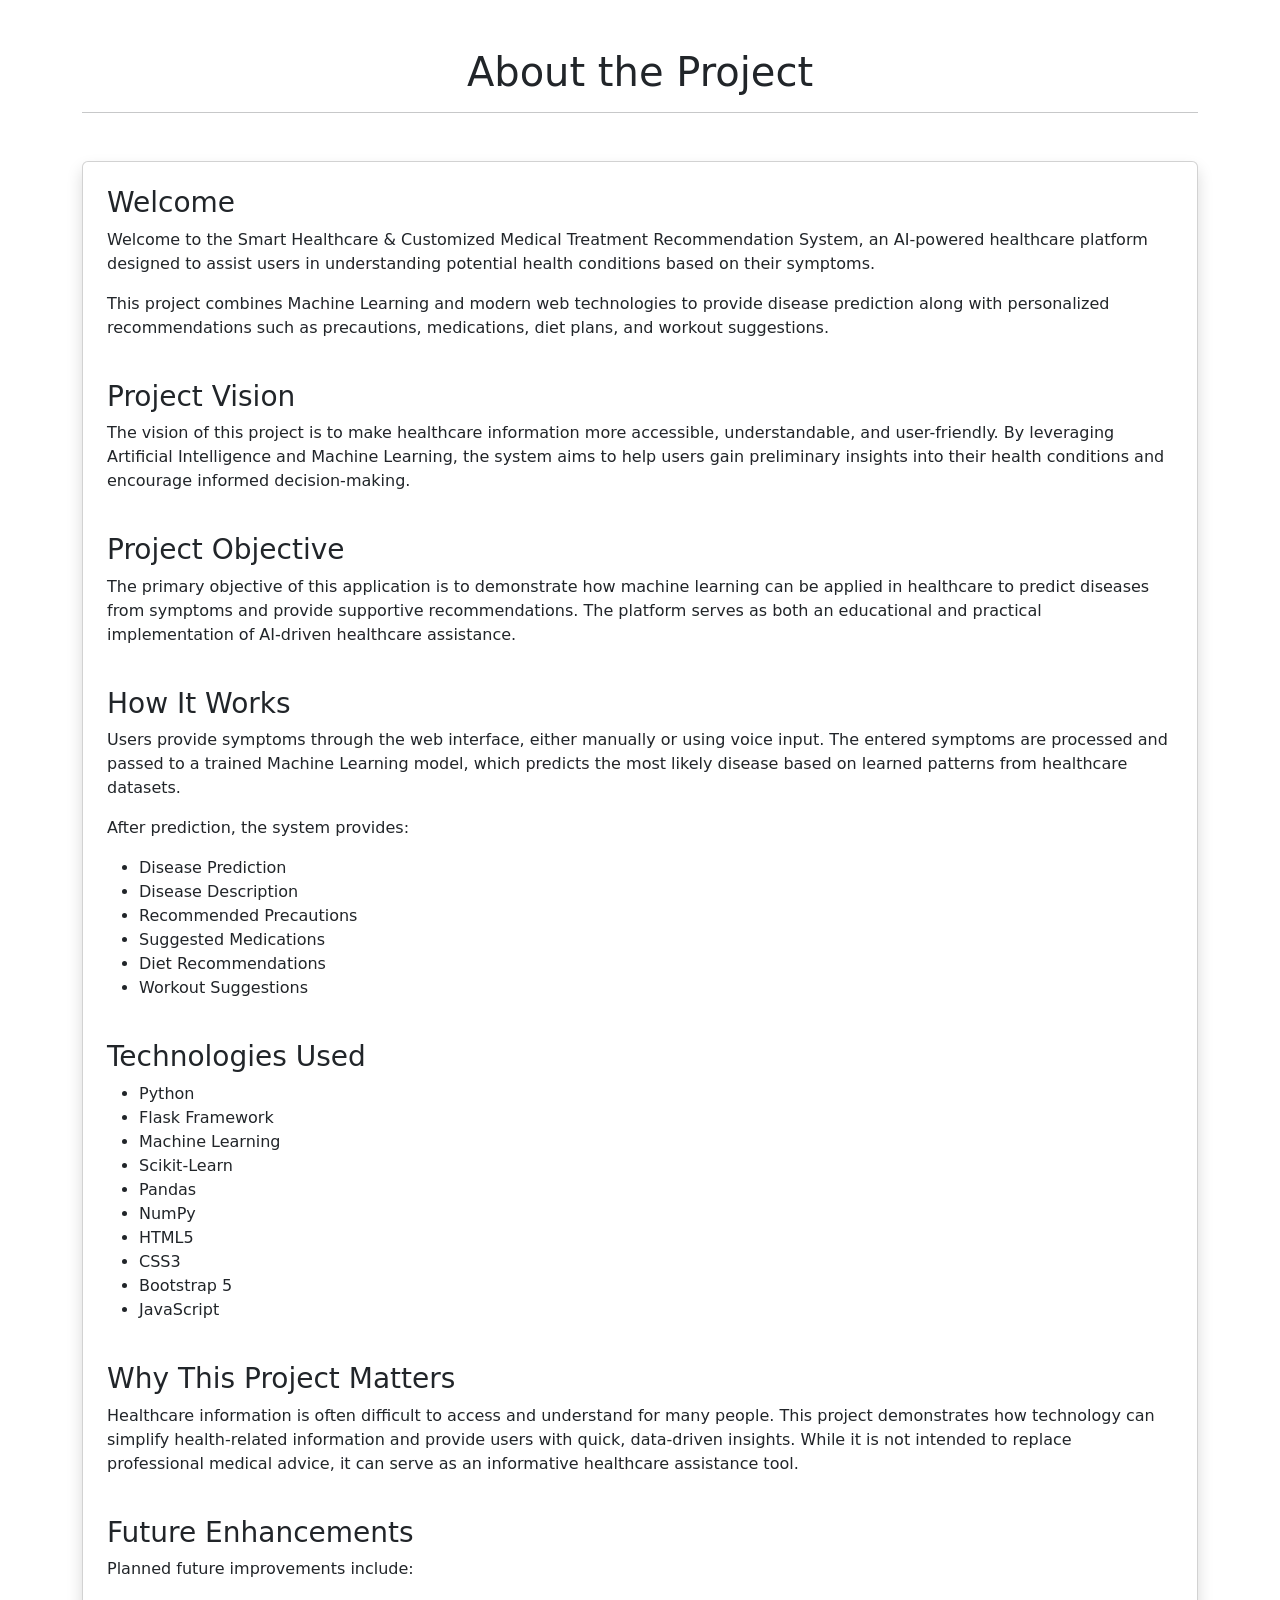
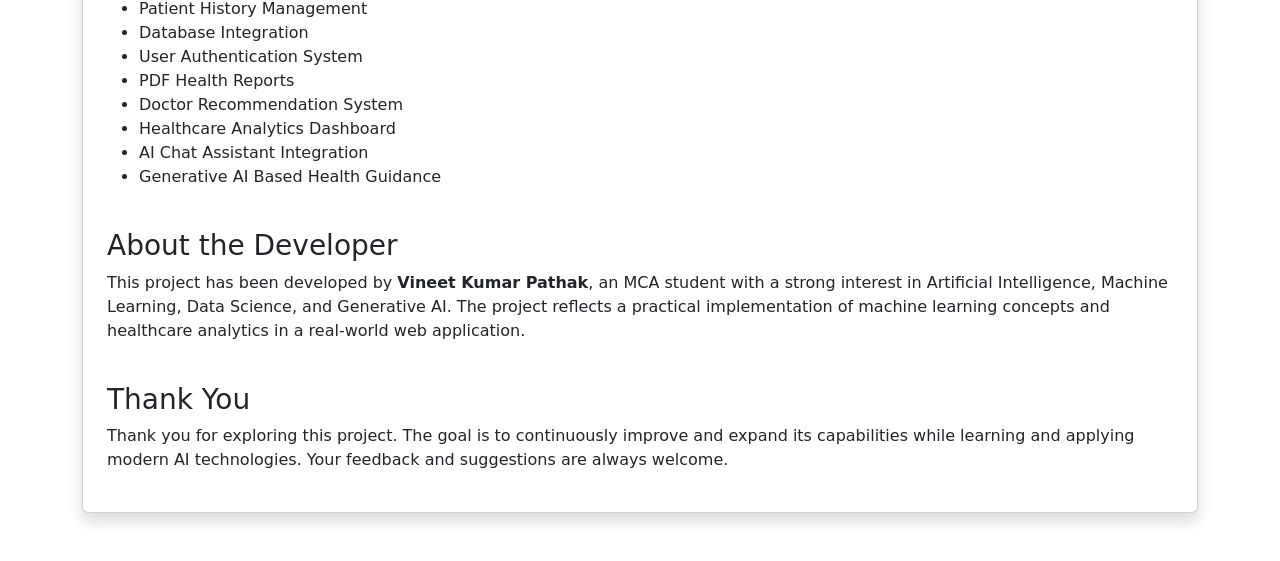
<file: templates/about.html>
<!doctype html>
<html lang="en">
<head>
    <meta charset="utf-8">
    <meta name="viewport" content="width=device-width, initial-scale=1">
    <title>About | Health Care Center</title>

    <link href="https://cdn.jsdelivr.net/npm/bootstrap@5.3.1/dist/css/bootstrap.min.css"
          rel="stylesheet">
</head>

<body>

<div class="container my-5">

    <div class="text-center mb-5">
        <h1>About the Project</h1>
        <hr>
    </div>

    <div class="card shadow p-4">

        <h3>Welcome</h3>

        <p>
            Welcome to the Smart Healthcare & Customized Medical Treatment Recommendation System, an AI-powered healthcare platform designed to assist users in understanding potential health conditions based on their symptoms.
        </p>

        <p>
            This project combines Machine Learning and modern web technologies to provide disease prediction along with personalized recommendations such as precautions, medications, diet plans, and workout suggestions.
        </p>

        <h3 class="mt-4">Project Vision</h3>

        <p>
            The vision of this project is to make healthcare information more accessible, understandable, and user-friendly. By leveraging Artificial Intelligence and Machine Learning, the system aims to help users gain preliminary insights into their health conditions and encourage informed decision-making.
        </p>

        <h3 class="mt-4">Project Objective</h3>

        <p>
            The primary objective of this application is to demonstrate how machine learning can be applied in healthcare to predict diseases from symptoms and provide supportive recommendations. The platform serves as both an educational and practical implementation of AI-driven healthcare assistance.
        </p>

        <h3 class="mt-4">How It Works</h3>

        <p>
            Users provide symptoms through the web interface, either manually or using voice input. The entered symptoms are processed and passed to a trained Machine Learning model, which predicts the most likely disease based on learned patterns from healthcare datasets.
        </p>

        <p>
            After prediction, the system provides:
        </p>

        <ul>
            <li>Disease Prediction</li>
            <li>Disease Description</li>
            <li>Recommended Precautions</li>
            <li>Suggested Medications</li>
            <li>Diet Recommendations</li>
            <li>Workout Suggestions</li>
        </ul>

        <h3 class="mt-4">Technologies Used</h3>

        <ul>
            <li>Python</li>
            <li>Flask Framework</li>
            <li>Machine Learning</li>
            <li>Scikit-Learn</li>
            <li>Pandas</li>
            <li>NumPy</li>
            <li>HTML5</li>
            <li>CSS3</li>
            <li>Bootstrap 5</li>
            <li>JavaScript</li>
        </ul>

        <h3 class="mt-4">Why This Project Matters</h3>

        <p>
            Healthcare information is often difficult to access and understand for many people. This project demonstrates how technology can simplify health-related information and provide users with quick, data-driven insights. While it is not intended to replace professional medical advice, it can serve as an informative healthcare assistance tool.
        </p>

        <h3 class="mt-4">Future Enhancements</h3>

        <p>
            Planned future improvements include:
        </p>

        <ul>
            <li>Patient History Management</li>
            <li>Database Integration</li>
            <li>User Authentication System</li>
            <li>PDF Health Reports</li>
            <li>Doctor Recommendation System</li>
            <li>Healthcare Analytics Dashboard</li>
            <li>AI Chat Assistant Integration</li>
            <li>Generative AI Based Health Guidance</li>
        </ul>

        <h3 class="mt-4">About the Developer</h3>

        <p>
            This project has been developed by <strong>Vineet Kumar Pathak</strong>, an MCA student with a strong interest in Artificial Intelligence, Machine Learning, Data Science, and Generative AI. The project reflects a practical implementation of machine learning concepts and healthcare analytics in a real-world web application.
        </p>

        <h3 class="mt-4">Thank You</h3>

        <p>
            Thank you for exploring this project. The goal is to continuously improve and expand its capabilities while learning and applying modern AI technologies. Your feedback and suggestions are always welcome.
        </p>

    </div>

</div>

<script src="https://cdn.jsdelivr.net/npm/bootstrap@5.3.1/dist/js/bootstrap.bundle.min.js"></script>

</body>
</html>
</file>
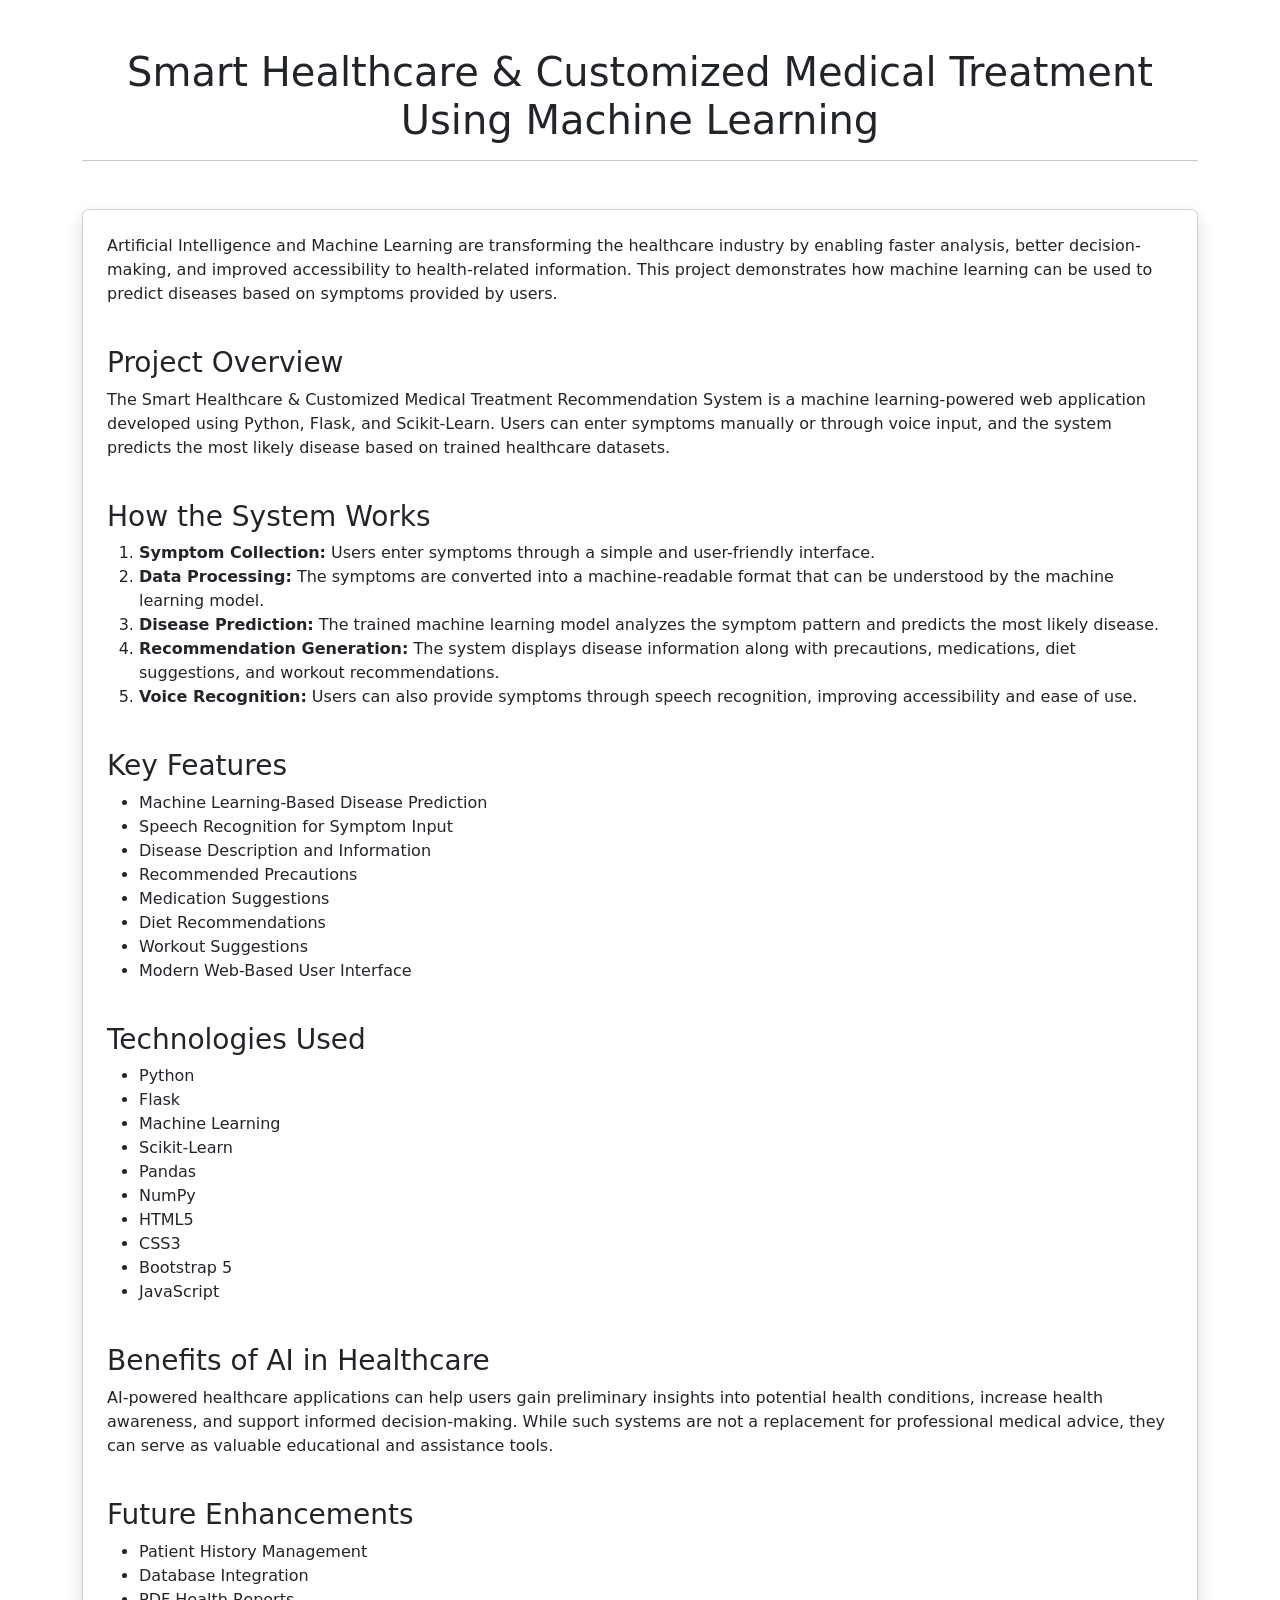
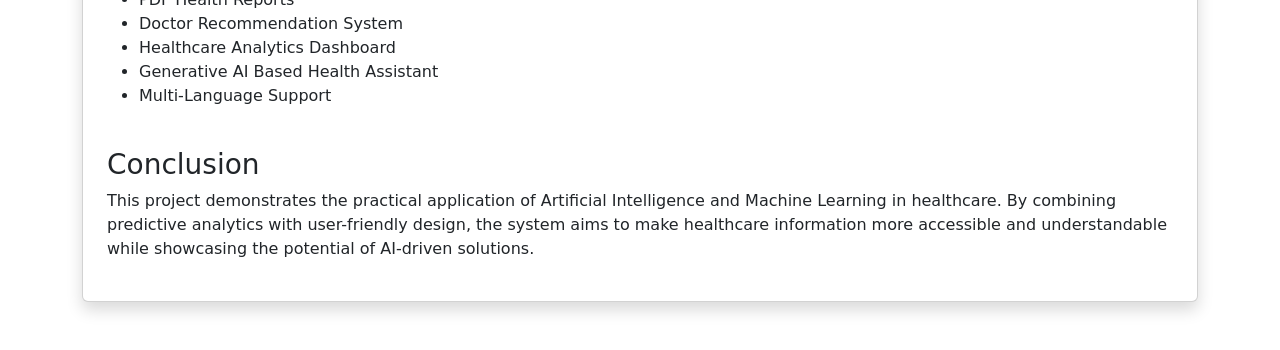
<file: templates/blog.html>
<!doctype html>
<html lang="en">
<head>
    <meta charset="utf-8">
    <meta name="viewport" content="width=device-width, initial-scale=1">
    <title>Blog | Health Care Center</title>

    <link href="https://cdn.jsdelivr.net/npm/bootstrap@5.3.1/dist/css/bootstrap.min.css"
          rel="stylesheet">
</head>

<body>

<div class="container my-5">

    <div class="text-center mb-5">
        <h1>Smart Healthcare & Customized Medical Treatment Using Machine Learning</h1>
        <hr>
    </div>

    <div class="card shadow p-4">

        <p>
            Artificial Intelligence and Machine Learning are transforming the healthcare industry by enabling faster analysis, better decision-making, and improved accessibility to health-related information. This project demonstrates how machine learning can be used to predict diseases based on symptoms provided by users.
        </p>

        <h3 class="mt-4">Project Overview</h3>

        <p>
            The Smart Healthcare & Customized Medical Treatment Recommendation System is a machine learning-powered web application developed using Python, Flask, and Scikit-Learn. Users can enter symptoms manually or through voice input, and the system predicts the most likely disease based on trained healthcare datasets.
        </p>

        <h3 class="mt-4">How the System Works</h3>

        <ol>
            <li>
                <strong>Symptom Collection:</strong>
                Users enter symptoms through a simple and user-friendly interface.
            </li>

            <li>
                <strong>Data Processing:</strong>
                The symptoms are converted into a machine-readable format that can be understood by the machine learning model.
            </li>

            <li>
                <strong>Disease Prediction:</strong>
                The trained machine learning model analyzes the symptom pattern and predicts the most likely disease.
            </li>

            <li>
                <strong>Recommendation Generation:</strong>
                The system displays disease information along with precautions, medications, diet suggestions, and workout recommendations.
            </li>

            <li>
                <strong>Voice Recognition:</strong>
                Users can also provide symptoms through speech recognition, improving accessibility and ease of use.
            </li>
        </ol>

        <h3 class="mt-4">Key Features</h3>

        <ul>
            <li>Machine Learning-Based Disease Prediction</li>
            <li>Speech Recognition for Symptom Input</li>
            <li>Disease Description and Information</li>
            <li>Recommended Precautions</li>
            <li>Medication Suggestions</li>
            <li>Diet Recommendations</li>
            <li>Workout Suggestions</li>
            <li>Modern Web-Based User Interface</li>
        </ul>

        <h3 class="mt-4">Technologies Used</h3>

        <ul>
            <li>Python</li>
            <li>Flask</li>
            <li>Machine Learning</li>
            <li>Scikit-Learn</li>
            <li>Pandas</li>
            <li>NumPy</li>
            <li>HTML5</li>
            <li>CSS3</li>
            <li>Bootstrap 5</li>
            <li>JavaScript</li>
        </ul>

        <h3 class="mt-4">Benefits of AI in Healthcare</h3>

        <p>
            AI-powered healthcare applications can help users gain preliminary insights into potential health conditions, increase health awareness, and support informed decision-making. While such systems are not a replacement for professional medical advice, they can serve as valuable educational and assistance tools.
        </p>

        <h3 class="mt-4">Future Enhancements</h3>

        <ul>
            <li>Patient History Management</li>
            <li>Database Integration</li>
            <li>PDF Health Reports</li>
            <li>Doctor Recommendation System</li>
            <li>Healthcare Analytics Dashboard</li>
            <li>Generative AI Based Health Assistant</li>
            <li>Multi-Language Support</li>
        </ul>

        <h3 class="mt-4">Conclusion</h3>

        <p>
            This project demonstrates the practical application of Artificial Intelligence and Machine Learning in healthcare. By combining predictive analytics with user-friendly design, the system aims to make healthcare information more accessible and understandable while showcasing the potential of AI-driven solutions.
        </p>

    </div>

</div>

<script src="https://cdn.jsdelivr.net/npm/bootstrap@5.3.1/dist/js/bootstrap.bundle.min.js"></script>

</body>
</html>
</file>
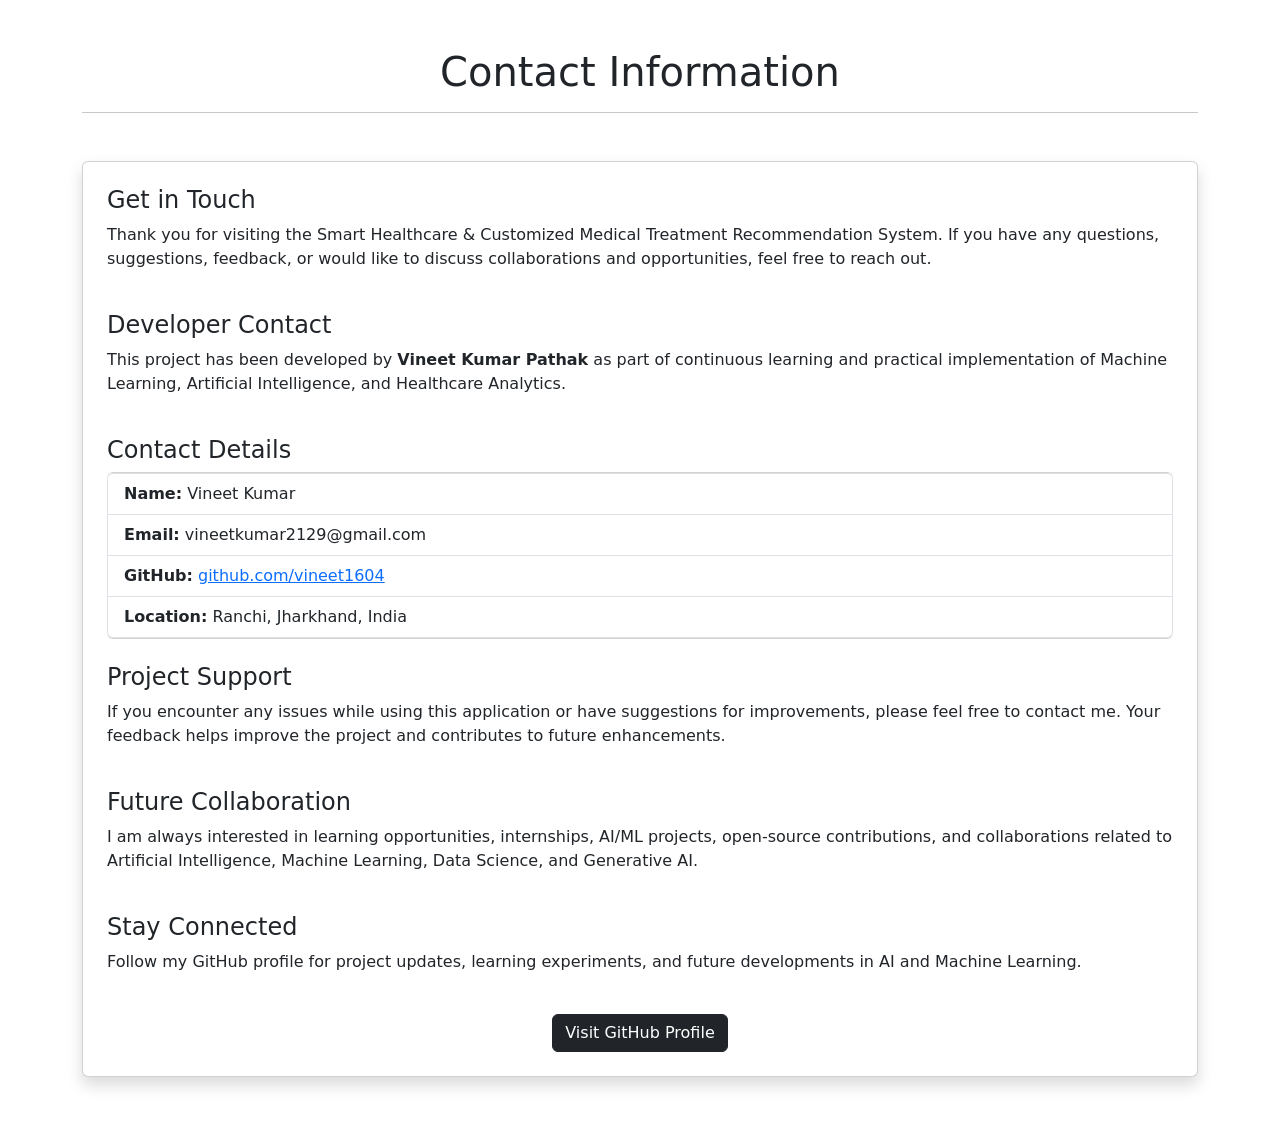
<file: templates/contact.html>
<!doctype html>
<html lang="en">
<head>
    <meta charset="utf-8">
    <meta name="viewport" content="width=device-width, initial-scale=1">
    <title>Contact | Health Care Center</title>

    <link href="https://cdn.jsdelivr.net/npm/bootstrap@5.3.1/dist/css/bootstrap.min.css"
          rel="stylesheet">
</head>

<body>

<div class="container my-5">

    <div class="text-center mb-5">
        <h1>Contact Information</h1>
        <hr>
    </div>

    <div class="card shadow p-4">

        <h4>Get in Touch</h4>

        <p>
            Thank you for visiting the Smart Healthcare & Customized Medical Treatment Recommendation System.
            If you have any questions, suggestions, feedback, or would like to discuss collaborations and opportunities,
            feel free to reach out.
        </p>

        <h4 class="mt-4">Developer Contact</h4>

        <p>
            This project has been developed by <strong>Vineet Kumar Pathak</strong> as part of continuous learning and practical implementation of Machine Learning, Artificial Intelligence, and Healthcare Analytics.
        </p>

        <h4 class="mt-4">Contact Details</h4>

        <ul class="list-group mb-4">

            <li class="list-group-item">
                <strong>Name:</strong> Vineet Kumar 
            </li>

            <li class="list-group-item">
                <strong>Email:</strong> vineetkumar2129@gmail.com
            </li>

            <li class="list-group-item">
                <strong>GitHub:</strong>
                <a href="https://github.com/vineet1604" target="_blank">
                    github.com/vineet1604
                </a>
            </li>

            <li class="list-group-item">
                <strong>Location:</strong>
                Ranchi, Jharkhand, India
            </li>

        </ul>

        <h4>Project Support</h4>

        <p>
            If you encounter any issues while using this application or have suggestions for improvements,
            please feel free to contact me. Your feedback helps improve the project and contributes to future enhancements.
        </p>

        <h4 class="mt-4">Future Collaboration</h4>

        <p>
            I am always interested in learning opportunities, internships, AI/ML projects, open-source contributions,
            and collaborations related to Artificial Intelligence, Machine Learning, Data Science, and Generative AI.
        </p>

        <h4 class="mt-4">Stay Connected</h4>

        <p>
            Follow my GitHub profile for project updates, learning experiments, and future developments in AI and Machine Learning.
        </p>

        <div class="text-center mt-4">
            <a href="https://github.com/vineet1604"
               target="_blank"
               class="btn btn-dark">
                Visit GitHub Profile
            </a>
        </div>

    </div>

</div>

<script src="https://cdn.jsdelivr.net/npm/bootstrap@5.3.1/dist/js/bootstrap.bundle.min.js"></script>

</body>
</html>
</file>
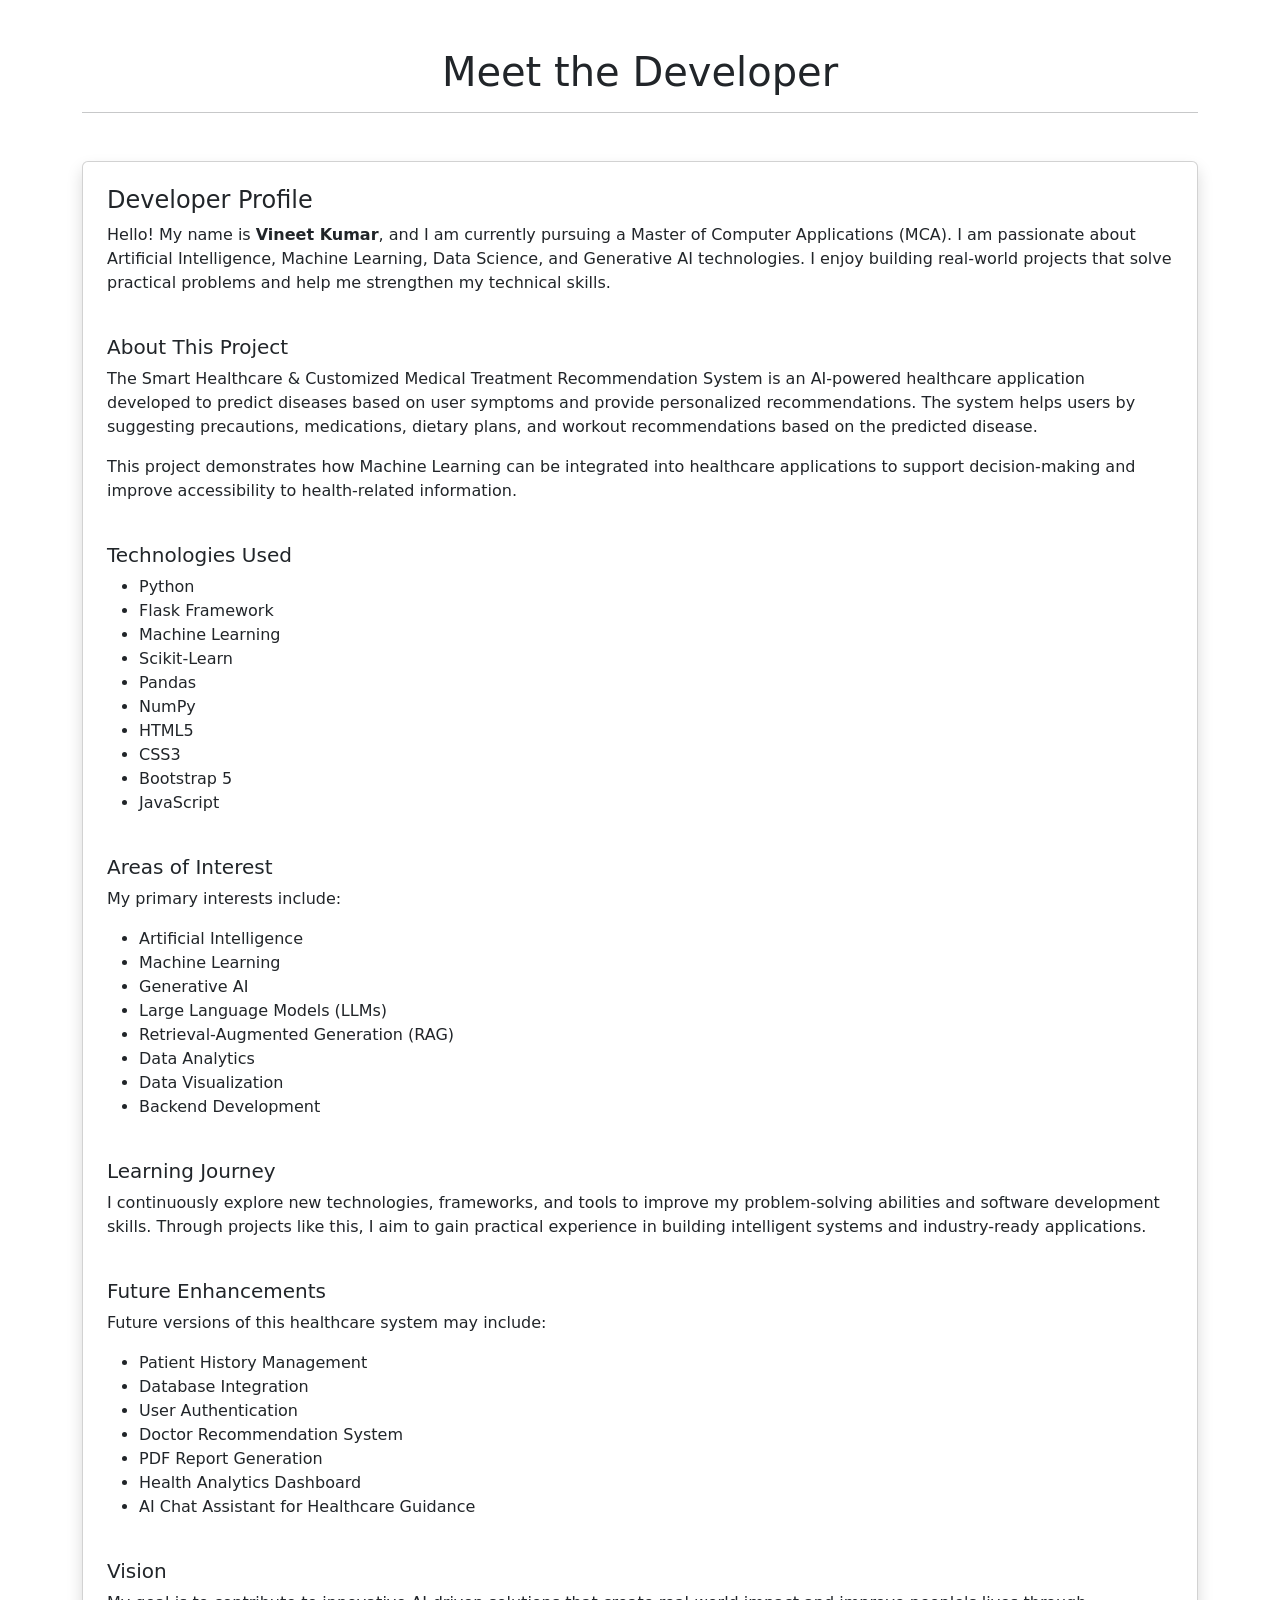
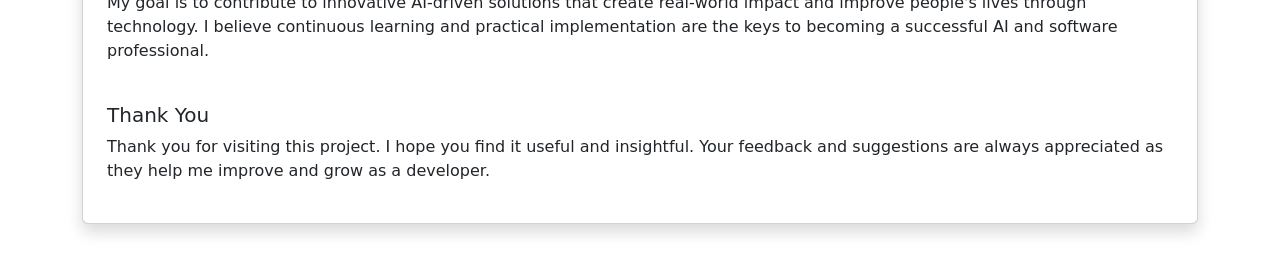
<file: templates/developer.html>
<!doctype html>
<html lang="en">
<head>
    <meta charset="utf-8">
    <meta name="viewport" content="width=device-width, initial-scale=1">
    <title>Developer | Health Care Center</title>

    <link href="https://cdn.jsdelivr.net/npm/bootstrap@5.3.1/dist/css/bootstrap.min.css"
          rel="stylesheet">
</head>

<body>

<div class="container my-5">

    <div class="text-center mb-5">
        <h1>Meet the Developer</h1>
        <hr>
    </div>

    <div class="card shadow p-4">

        <h4>Developer Profile</h4>

        <p>
            Hello! My name is <strong>Vineet Kumar</strong>, and I am currently pursuing a Master of Computer Applications (MCA). I am passionate about Artificial Intelligence, Machine Learning, Data Science, and Generative AI technologies. I enjoy building real-world projects that solve practical problems and help me strengthen my technical skills.
        </p>

        <h5 class="mt-4">About This Project</h5>

        <p>
            The Smart Healthcare & Customized Medical Treatment Recommendation System is an AI-powered healthcare application developed to predict diseases based on user symptoms and provide personalized recommendations. The system helps users by suggesting precautions, medications, dietary plans, and workout recommendations based on the predicted disease.
        </p>

        <p>
            This project demonstrates how Machine Learning can be integrated into healthcare applications to support decision-making and improve accessibility to health-related information.
        </p>

        <h5 class="mt-4">Technologies Used</h5>

        <ul>
            <li>Python</li>
            <li>Flask Framework</li>
            <li>Machine Learning</li>
            <li>Scikit-Learn</li>
            <li>Pandas</li>
            <li>NumPy</li>
            <li>HTML5</li>
            <li>CSS3</li>
            <li>Bootstrap 5</li>
            <li>JavaScript</li>
        </ul>

        <h5 class="mt-4">Areas of Interest</h5>

        <p>
            My primary interests include:
        </p>

        <ul>
            <li>Artificial Intelligence</li>
            <li>Machine Learning</li>
            <li>Generative AI</li>
            <li>Large Language Models (LLMs)</li>
            <li>Retrieval-Augmented Generation (RAG)</li>
            <li>Data Analytics</li>
            <li>Data Visualization</li>
            <li>Backend Development</li>
        </ul>

        <h5 class="mt-4">Learning Journey</h5>

        <p>
            I continuously explore new technologies, frameworks, and tools to improve my problem-solving abilities and software development skills. Through projects like this, I aim to gain practical experience in building intelligent systems and industry-ready applications.
        </p>

        <h5 class="mt-4">Future Enhancements</h5>

        <p>
            Future versions of this healthcare system may include:
        </p>

        <ul>
            <li>Patient History Management</li>
            <li>Database Integration</li>
            <li>User Authentication</li>
            <li>Doctor Recommendation System</li>
            <li>PDF Report Generation</li>
            <li>Health Analytics Dashboard</li>
            <li>AI Chat Assistant for Healthcare Guidance</li>
        </ul>

        <h5 class="mt-4">Vision</h5>

        <p>
            My goal is to contribute to innovative AI-driven solutions that create real-world impact and improve people's lives through technology. I believe continuous learning and practical implementation are the keys to becoming a successful AI and software professional.
        </p>

        <h5 class="mt-4">Thank You</h5>

        <p>
            Thank you for visiting this project. I hope you find it useful and insightful. Your feedback and suggestions are always appreciated as they help me improve and grow as a developer.
        </p>

    </div>

</div>

<script src="https://cdn.jsdelivr.net/npm/bootstrap@5.3.1/dist/js/bootstrap.bundle.min.js"></script>

</body>
</html>
</file>
